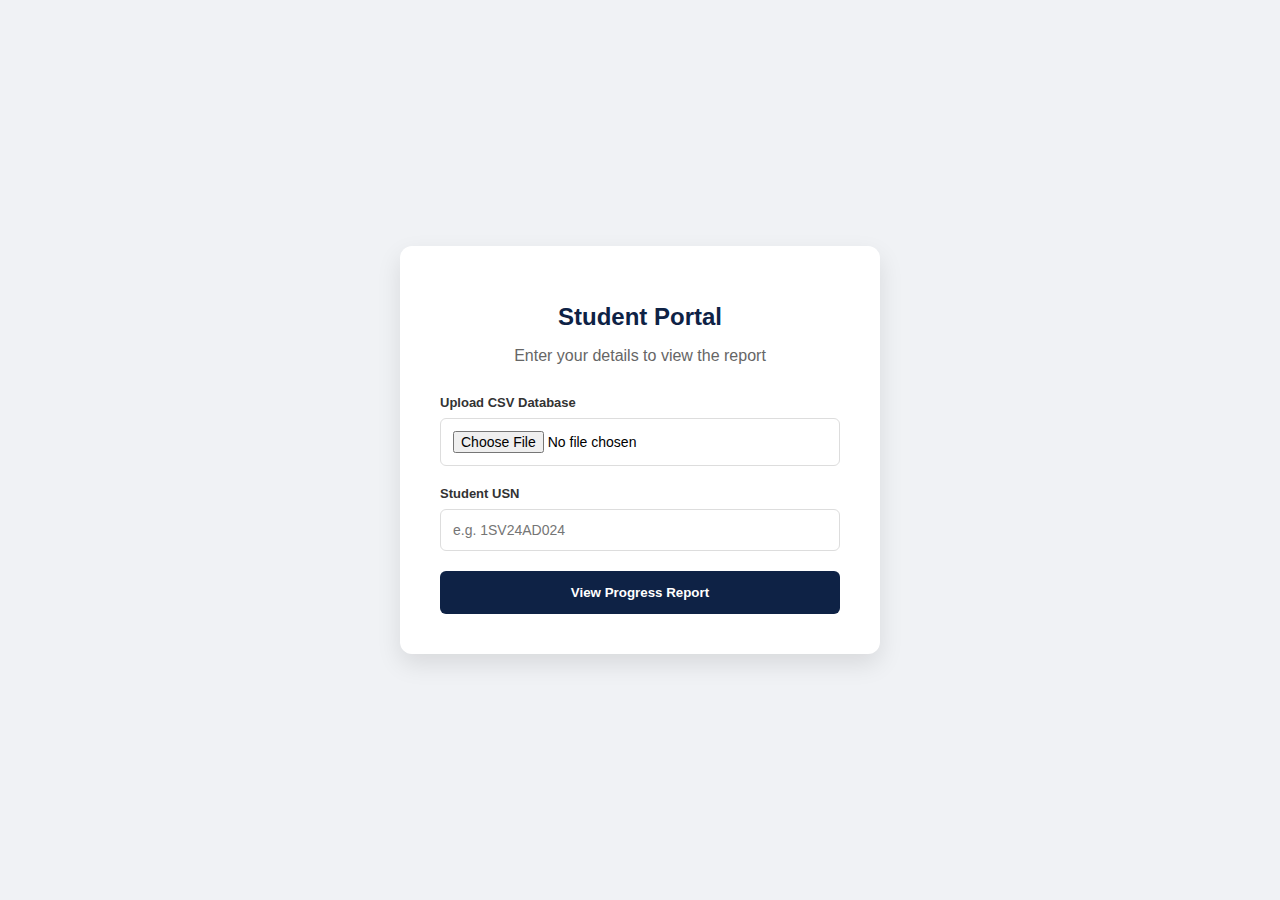
<file: index.html>
<!DOCTYPE html>
<html lang="en">
<head>
    <meta charset="UTF-8">
    <meta name="viewport" content="width=device-width, initial-scale=1.0">
    <title>Shridevi Institute - Student Portal</title>
    <style>
        body {
            font-family: 'Segoe UI', Tahoma, Geneva, Verdana, sans-serif;
            background: #f0f2f5;
            display: flex;
            justify-content: center;
            align-items: center;
            height: 100vh;
            margin: 0;
        }
        .login-container {
            background: white;
            padding: 40px;
            border-radius: 12px;
            box-shadow: 0 10px 25px rgba(0,0,0,0.1);
            width: 100%;
            max-width: 400px;
            text-align: center;
        }
        .login-container h1 {
            color: #0e2245;
            font-size: 24px;
            margin-bottom: 10px;
        }
        .login-container p {
            color: #666;
            margin-bottom: 30px;
        }
        .form-group {
            text-align: left;
            margin-bottom: 20px;
        }
        label {
            display: block;
            font-size: 13px;
            font-weight: bold;
            color: #333;
            margin-bottom: 8px;
        }
        input[type="text"], input[type="file"] {
            width: 100%;
            padding: 12px;
            border: 1px solid #ddd;
            border-radius: 6px;
            box-sizing: border-box;
            font-size: 14px;
        }
        button {
            width: 100%;
            padding: 14px;
            background: #0e2245;
            color: white;
            border: none;
            border-radius: 6px;
            font-weight: bold;
            cursor: pointer;
            transition: background 0.3s;
        }
        button:hover {
            background: #1a3a6d;
        }
    </style>
</head>
<body>

    <div class="login-container">
        <h1>Student Portal</h1>
        <p>Enter your details to view the report</p>
        
        <form action="/view_report" method="post" enctype="multipart/form-data">
            <div class="form-group">
                <label>Upload CSV Database</label>
                <input type="file" name="csv_file" accept=".csv" required>
            </div>
            <div class="form-group">
                <label>Student USN</label>
                <input type="text" name="usn" placeholder="e.g. 1SV24AD024" required>
            </div>
            <button type="submit">View Progress Report</button>
        </form>
    </div>

</body>
</html>
</file>
